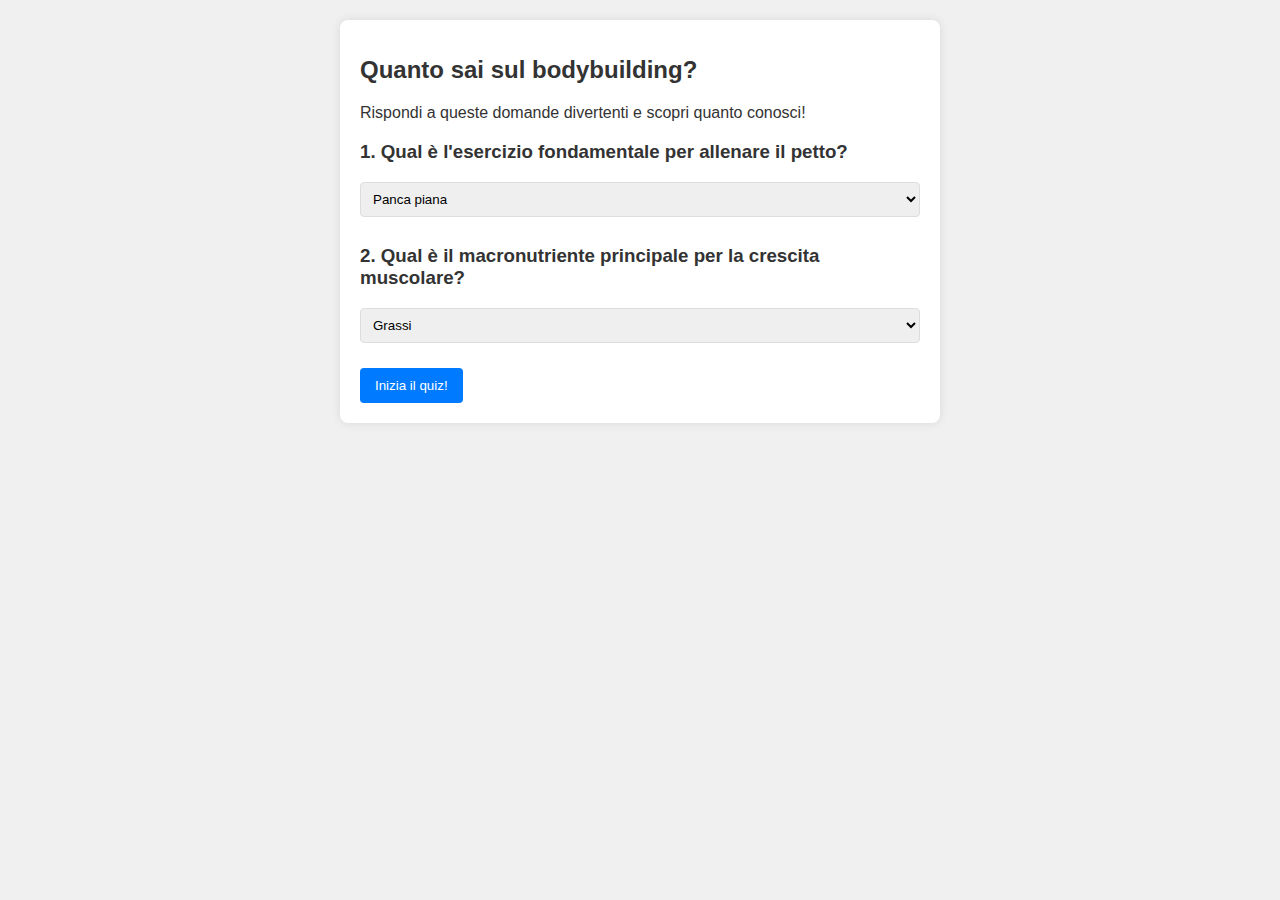
<file: index.html>
<!DOCTYPE html>
<html lang="it">
<head>
    <meta charset="UTF-8">
    <meta name="viewport" content="width=device-width, initial-scale=1.0">
    <title>Metti alla prova le tue conoscenze sul bodybuilding!</title>
    <link rel="stylesheet" href="style.css">
</head>
<body>
    <div class="quiz-container">
        <h1>Quanto sai sul bodybuilding?</h1>
        <p>Rispondi a queste domande divertenti e scopri quanto conosci!</p>
        <form id="quiz-form">
            <!-- Le domande verranno inserite dinamicamente qui -->
        </form>
        <button type="submit" form="quiz-form" id="start-quiz" disabled>Inizia il quiz!</button>
        <div id="result" style="display: none;">
            <h2>Risultato</h2>
            <p>Hai ottenuto <span id="score"></span> punti su <span id="total-questions"></span>.</p>
            <p id="message"></p>
            <button id="replay">Riprova!</button>
        </div>
    </div>
    <script src="script.js"></script>
</body>
</html>
</file>
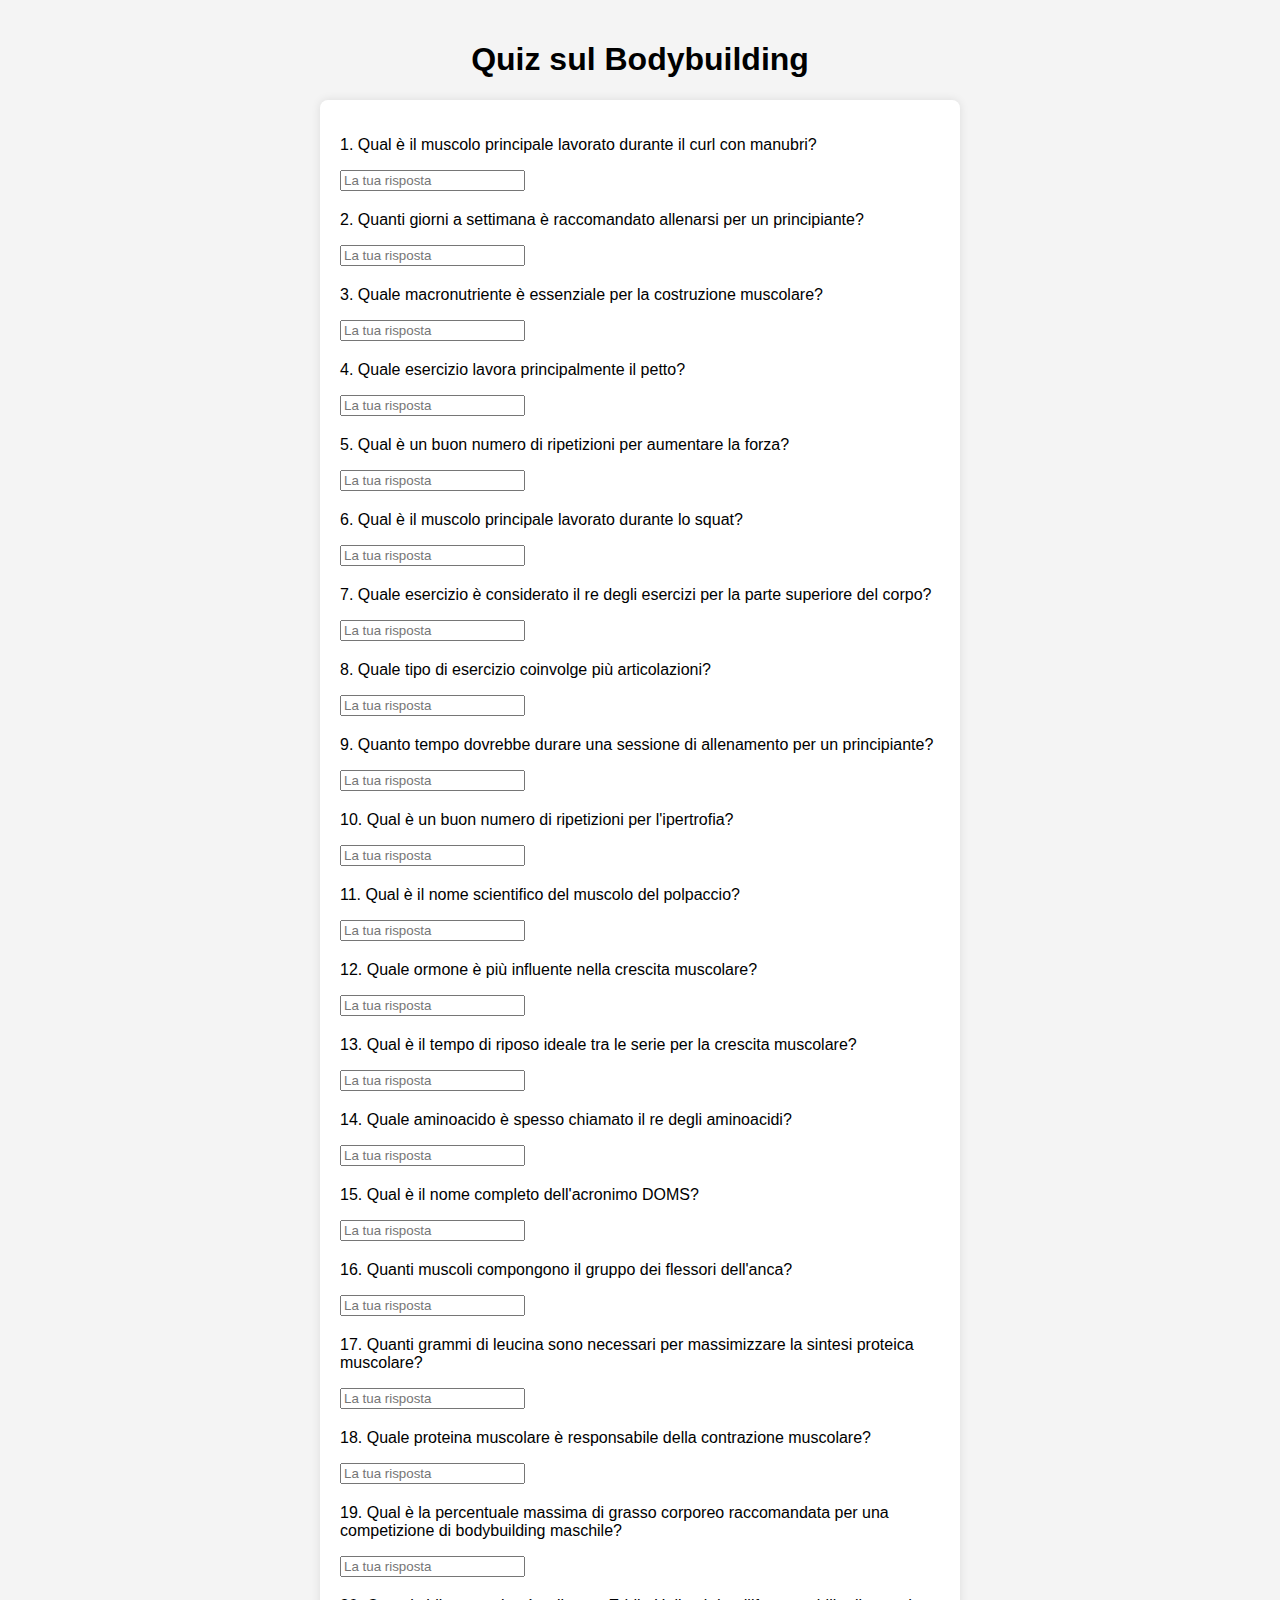
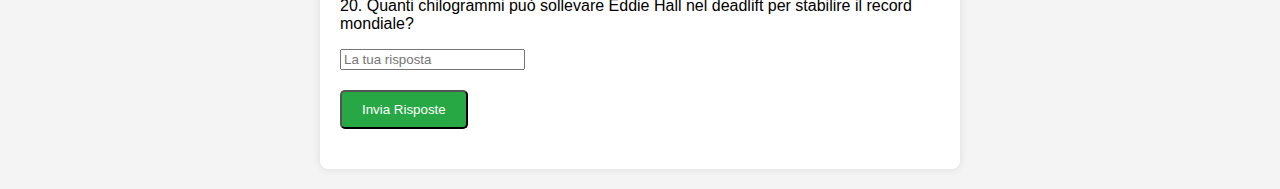
<file: quiz.html>
<!DOCTYPE html>
<html lang="it">
<head>
    <meta charset="UTF-8">
    <meta name="viewport" content="width=device-width, initial-scale=1.0">
    <title>Quiz sul Bodybuilding</title>
    <style>
        body {
            font-family: Arial, sans-serif;
            margin: 0;
            padding: 20px;
            background-color: #f4f4f4;
        }
        h1 {
            text-align: center;
        }
        .quiz-container {
            max-width: 600px;
            margin: 0 auto;
            background: #fff;
            padding: 20px;
            border-radius: 8px;
            box-shadow: 0px 0px 10px 0px rgba(0, 0, 0, 0.1);
        }
        .question {
            margin-bottom: 10px;
        }
        .answers {
            margin-bottom: 20px;
        }
        .answers input {
            margin-right: 10px;
        }
        .btn {
            display: inline-block;
            background: #28a745;
            color: #fff;
            padding: 10px 20px;
            text-align: center;
            border-radius: 5px;
            cursor: pointer;
            text-decoration: none;
        }
        .result {
            text-align: center;
            font-size: 24px;
            margin-top: 20px;
        }
    </style>
</head>
<body>

    <h1>Quiz sul Bodybuilding</h1>
    <div class="quiz-container">
        <div id="quiz"></div>
        <button class="btn" onclick="submitQuiz()">Invia Risposte</button>
        <div id="result" class="result"></div>
    </div>

    <script>
        const domande = [
            // Domande facili
            { domanda: "Qual è il muscolo principale lavorato durante il curl con manubri?", risposta: "bicipiti" },
            { domanda: "Quanti giorni a settimana è raccomandato allenarsi per un principiante?", risposta: "3" },
            { domanda: "Quale macronutriente è essenziale per la costruzione muscolare?", risposta: "proteine" },
            { domanda: "Quale esercizio lavora principalmente il petto?", risposta: "panca" },
            { domanda: "Qual è un buon numero di ripetizioni per aumentare la forza?", risposta: "5" },
            { domanda: "Qual è il muscolo principale lavorato durante lo squat?", risposta: "quadricipiti" },
            { domanda: "Quale esercizio è considerato il re degli esercizi per la parte superiore del corpo?", risposta: "panca piana" },
            { domanda: "Quale tipo di esercizio coinvolge più articolazioni?", risposta: "compound" },
            { domanda: "Quanto tempo dovrebbe durare una sessione di allenamento per un principiante?", risposta: "60 minuti" },
            { domanda: "Qual è un buon numero di ripetizioni per l'ipertrofia?", risposta: "8-12" },

            // Domande difficili
            { domanda: "Qual è il nome scientifico del muscolo del polpaccio?", risposta: "gastrocnemio" },
            { domanda: "Quale ormone è più influente nella crescita muscolare?", risposta: "testosterone" },
            { domanda: "Qual è il tempo di riposo ideale tra le serie per la crescita muscolare?", risposta: "60-90 secondi" },
            { domanda: "Quale aminoacido è spesso chiamato il re degli aminoacidi?", risposta: "leucina" },
            { domanda: "Qual è il nome completo dell'acronimo DOMS?", risposta: "delayed onset muscle soreness" },

            // Domande impossibili
            { domanda: "Quanti muscoli compongono il gruppo dei flessori dell'anca?", risposta: "11" },
            { domanda: "Quanti grammi di leucina sono necessari per massimizzare la sintesi proteica muscolare?", risposta: "3 grammi" },
            { domanda: "Quale proteina muscolare è responsabile della contrazione muscolare?", risposta: "actina e miosina" },
            { domanda: "Qual è la percentuale massima di grasso corporeo raccomandata per una competizione di bodybuilding maschile?", risposta: "5%" },
            { domanda: "Quanti chilogrammi può sollevare Eddie Hall nel deadlift per stabilire il record mondiale?", risposta: "500 kg" }
        ];

        function renderQuiz() {
            const quizContainer = document.getElementById('quiz');
            let quizContent = '';

            domande.forEach((item, index) => {
                quizContent += `
                    <div class="question">
                        <p>${index + 1}. ${item.domanda}</p>
                        <div class="answers">
                            <input type="text" id="answer${index}" placeholder="La tua risposta">
                        </div>
                    </div>
                `;
            });

            quizContainer.innerHTML = quizContent;
        }

        function submitQuiz() {
            let score = 0;
            domande.forEach((item, index) => {
                const userAnswer = document.getElementById(`answer${index}`).value.trim().toLowerCase();
                if (userAnswer === item.risposta.toLowerCase()) {
                    score++;
                }
            });

            const resultContainer = document.getElementById('result');
            resultContainer.textContent = `Hai risposto correttamente a ${score} su ${domande.length} domande.`;

            if (score >= 17) {
                resultContainer.textContent += " Complimenti! Hai vinto il quiz!";
            } else {
                resultContainer.textContent += " Non hai vinto questa volta. Riprova!";
            }
        }

        // Esegui il rendering del quiz all'inizio
        renderQuiz();
    </script>
</body>
</html>
</file>
<file: style.css>
body {
    font-family: Arial, sans-serif;
    background-color: #f0f0f0;
    color: #333;
    margin: 0;
    padding: 20px;
    display: flex;
    justify-content: center;
    align-items: flex-start;
    min-height: 100vh;
    box-sizing: border-box;
}

.quiz-container {
    background-color: white;
    padding: 20px;
    border-radius: 8px;
    box-shadow: 0 0 10px rgba(0, 0, 0, 0.1);
    max-width: 600px;
    width: 100%;
    overflow-y: auto;
    max-height: 80vh;
    box-sizing: border-box;
}

h1 {
    font-size: 24px;
    margin-bottom: 20px;
}

.question {
    margin-bottom: 15px;
}

select {
    width: 100%;
    padding: 8px;
    border: 1px solid #ddd;
    border-radius: 4px;
    margin-bottom: 10px;
}

button {
    background-color: #007BFF;
    color: white;
    padding: 10px 15px;
    border: none;
    border-radius: 4px;
    cursor: pointer;
}

button:disabled {
    background-color: #cccccc;
}

#result {
    text-align: center;
    margin-top: 20px;
}
</file>
